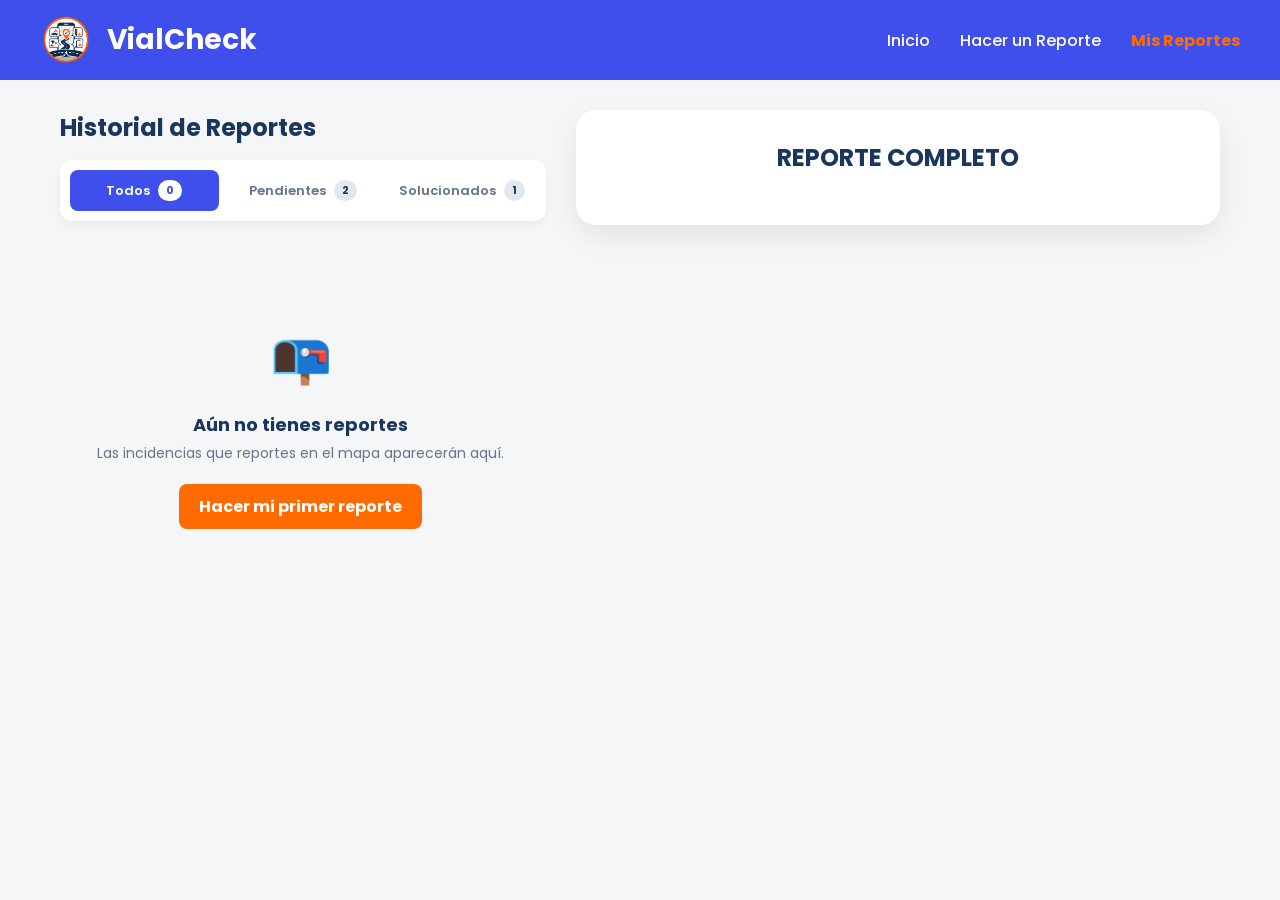
<file: VialCheck-Landing-Page/historial.html>
<!DOCTYPE html>
<html lang="es">
<head>
    <meta charset="UTF-8">
    <meta name="viewport" content="width=device-width, initial-scale=1.0">
    <title>VialCheck - Historial de Reportes</title>
    <link href="https://fonts.googleapis.com/css2?family=Poppins:wght@400;500;600;700&display=swap" rel="stylesheet">
    <link rel="stylesheet" href="css/historial.css">
</head>
<body>

    <!-- Menú de Navegación -->
    <nav class="topheader">
        <a href="index.html" class="logo">
            <img height="50" width="auto" src="img/Logo VialCheck.png" alt="Logo VialCheck" />
            <span class="logo-texto">VialCheck</span>
        </a>
        <ul class="Menu-Horizontal">
            <li><a href="index.html">Inicio</a></li>
            <li><a href="reporte.html">Hacer un Reporte</a></li>
            <li><a href="#" style="color: #FF6B00; font-weight: 700;">Mis Reportes</a></li>
        </ul>
    </nav>

    <!-- Contenedor Principal Desktop -->
    <main class="contenedor-desktop">
        
        <!-- Columna Izquierda: Lista de Reportes -->
        <section class="columna-lista">
            <div class="cabecera-lista">
                <h2>Historial de Reportes</h2>
                
                <!-- Filtros -->
                <div class="filtros">
                    <button class="btn-filtro activo">Todos <span class="badge">3</span></button>
                    <button class="btn-filtro">Pendientes <span class="badge badge-naranja">2</span></button>
                    <button class="btn-filtro">Solucionados <span class="badge badge-verde">1</span></button>
                </div>
            </div>

            <!-- Tarjetas de Reportes (Ahora se llenarán solas con JS) -->
            <div class="lista-tarjetas" id="contenedor-lista-tarjetas">
                <!-- Aquí aparecerá el mensaje de vacío o las tarjetas generadas -->
            </div>
        </section>

        <!-- Columna Derecha: Reporte Completo -->
        <section class="columna-detalle">
            <h2 class="titulo-detalle">Reporte Completo</h2>
            
            <div class="detalle-contenido" id="vista-detalle" style="display: none;">
                <!-- Foto del incidente -->
                <div class="foto-incidente">
                    <img src="img/Logo VialCheck.png" alt="Foto del reporte" id="det-foto">
                </div>

                <!-- Tarjeta Azul de Datos -->
                <div class="tarjeta-datos-azul">
                    <p class="det-num" id="det-num">-</p>
                    
                    <div class="fila-dato">
                        <p><strong>Dirección:</strong> <span id="det-dir">-</span></p>
                    </div>
                    <div class="fila-dato">
                        <p><strong>Hora:</strong> <span id="det-hora">-</span></p>
                    </div>
                    <div class="fila-dato">
                        <p><strong>Estado:</strong> <span id="det-estado" style="color: #F59E0B; font-weight: bold;">-</span></p>
                    </div>
                    <div class="fila-dato">
                        <p><strong>Tipo de incidencia:</strong> <span id="det-tipo">-</span></p>
                    </div>
                    <div class="fila-dato">
                        <p><strong>Visto:</strong> <span id="det-visto">-</span></p>
                    </div>

                    <div class="caja-descripcion">
                        <p class="titulo-desc">Descripción del ciudadano:</p>
                        <div class="texto-desc-blanco">
                            <p id="det-desc">-</p>
                        </div>
                    </div>
                </div>

                <!-- Botones de acción -->
                <div class="botones-accion-detalle">
                    <button class="btn-naranja-principal">Ver en el Mapa</button>
                    <button class="btn-rojo-eliminar" onclick="borrarHistorial()">Eliminar Todos</button>
                </div>
            </div>
        </section>
        </section>

    </main>

    <script src="js/historial.js"></script>
</body>
</html>
</file>
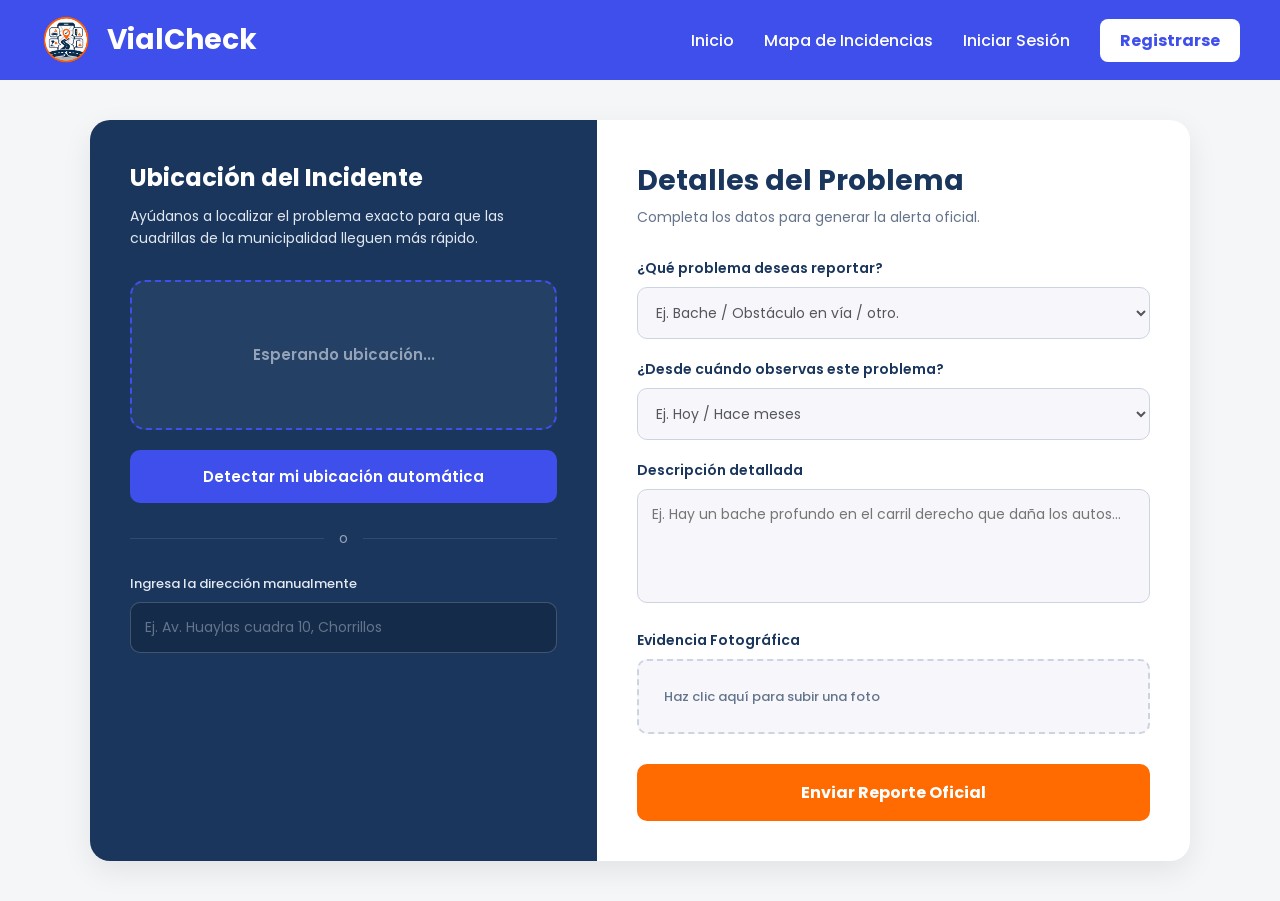
<file: VialCheck-Landing-Page/reporte.html>
<!DOCTYPE html>
<html lang="es">
<head>
    <meta charset="UTF-8">
    <meta name="viewport" content="width=device-width, initial-scale=1.0">
    <title>VialCheck - Nuevo Reporte</title>
    <link href="https://fonts.googleapis.com/css2?family=Poppins:wght@400;500;600;700&display=swap" rel="stylesheet">
    <link rel="stylesheet" href="css/reporte.css">
</head>
<body>

    <nav class="topheader">
        <a href="index.html" class="logo">
            <img height="50" width="auto" src="img/Logo VialCheck.png" alt="Logo VialCheck" />
            <span class="logo-texto">VialCheck</span>
        </a>
        <ul class="Menu-Horizontal">
            <li><a href="index.html">Inicio</a></li>
            <li><a href="index.html#mapa">Mapa de Incidencias</a></li>
            <li><a href="#" class="btn-login">Iniciar Sesión</a></li>
            <li><a href="#" class="btn-registro">Registrarse</a></li>
        </ul>
    </nav>

    <main class="contenedor-desktop" id="pantalla-formulario">
        
        <section class="columna-mapa">
            <div class="info-previa">
                <h2>Ubicación del Incidente</h2>
                <p>Ayúdanos a localizar el problema exacto para que las cuadrillas de la municipalidad lleguen más rápido.</p>
            </div>
            
            <div class="caja-ubicacion-actual">
                <p id="texto-ubicacion" class="texto-esperando">Esperando ubicación...</p>
            </div>

            <button type="button" class="btn-azul-secundario" id="btn-gps">
                Detectar mi ubicación automática
            </button>

            <div class="divisor-opcion">
                <span>o</span>
            </div>

            <div class="grupo-form-manual">
                <label for="ubicacion-manual">Ingresa la dirección manualmente</label>
                <input type="text" id="ubicacion-manual" placeholder="Ej. Av. Huaylas cuadra 10, Chorrillos">
            </div>
        </section>

        <section class="columna-formulario">
            <h2>Detalles del Problema</h2>
            <p class="subtitulo-form">Completa los datos para generar la alerta oficial.</p>
            
            <form id="form-reporte">
                <div class="grupo-form">
                    <label for="categoria">¿Qué problema deseas reportar?</label>
                    <select id="categoria" required>
                        <option value="" disabled selected>Ej. Bache / Obstáculo en vía / otro.</option>
                        <option value="bache">Bache o hueco</option>
                        <option value="semaforo">Semáforo inoperativo</option>
                        <option value="senalizacion">Falta de señalización</option>
                        <option value="alumbrado">Alumbrado público fallando</option>
                    </select>
                </div>

                <div class="grupo-form">
                    <label for="tiempo">¿Desde cuándo observas este problema?</label>
                    <select id="tiempo" required>
                        <option value="" disabled selected>Ej. Hoy / Hace meses</option>
                        <option value="hoy">Hoy</option>
                        <option value="semana">Hace una semana</option>
                        <option value="mes">Hace un mes o más</option>
                    </select>
                </div>

                <div class="grupo-form">
                    <label for="descripcion">Descripción detallada</label>
                    <textarea id="descripcion" rows="4" placeholder="Ej. Hay un bache profundo en el carril derecho que daña los autos..." required></textarea>
                </div>

                <div class="grupo-form">
                    <label>Evidencia Fotográfica</label>
                    <input type="file" id="foto-evidencia" accept="image/*" class="input-archivo-oculto">
                    <label for="foto-evidencia" class="area-subida-foto">
                        <span id="texto-archivo" class="texto-foto">Haz clic aquí para subir una foto </span>
                    </label>
                </div>

                <div id="msg-error" class="alerta alerta-error">Error: Por favor, completa todos los campos.</div>
                <div id="msg-exito" class="alerta alerta-exito">¡Validación correcta! Procesando...</div>

                <button type="submit" class="btn-naranja-principal">Enviar Reporte Oficial</button>
            </form>
        </section>
    </main>

    <main class="contenedor-confirmacion" id="pantalla-confirmacion" style="display: none;">
        <div class="tarjeta-exito">
            <div class="circulo-check">✔️</div>
            <h2>¡Reporte enviado con éxito!</h2>
            <p>Tu alerta ha sido registrada y enviada a la municipalidad. Recibirás una notificación cuando sea atendida.</p>
            <div class="grupo-botones-exito">
                <a href="historial.html" class="btn-naranja-principal" style="text-align: center; text-decoration: none; display: block;">Ver mi reporte</a>
                <button class="btn-azul-secundario" onclick="location.reload()">Hacer otro reporte</button>
                <a href="index.html" class="enlace-volver">Volver al Menú Principal</a>
            </div>
        </div>
    </main>

    <script src="js/reporte.js"></script>
</body>
</html>
</file>
<file: VialCheck-Landing-Page/css/historial.css>
/* Reseteo general y tipografía */
* { margin: 0; padding: 0; box-sizing: border-box; font-family: 'Poppins', sans-serif; }
body { background-color: #F4F6F8; color: #1A365D; min-height: 100vh; padding-top: 80px; }

/* === MENU TOPHEADER === */
.topheader { position: fixed; top: 0; left: 0; background-color: #3E4FEB; width: 100%; height: 80px; display: flex; justify-content: space-between; align-items: center; padding: 0 40px; z-index: 1000; }
.logo { display: flex; align-items: center; text-decoration: none; gap: 15px; }
.logo-texto { color: #FFFFFF; font-weight: 700; font-size: 28px; }
.Menu-Horizontal { list-style: none; display: flex; align-items: center; gap: 30px; }
.Menu-Horizontal li a { text-decoration: none; color: #FFFFFF; font-weight: 500; font-size: 16px; transition: 0.3s; }
.Menu-Horizontal li a:hover { color: #F59E0B; }

/* === CONTENEDOR PRINCIPAL DESKTOP === */
.contenedor-desktop { display: flex; max-width: 1200px; margin: 30px auto; gap: 30px; padding: 0 20px; align-items: flex-start; }

/* === COLUMNA IZQUIERDA: LISTA === */
.columna-lista { flex: 1; display: flex; flex-direction: column; gap: 20px; }
.cabecera-lista h2 { font-size: 24px; color: #1A365D; margin-bottom: 15px; }

.filtros { display: flex; gap: 10px; margin-bottom: 20px; background-color: #FFFFFF; padding: 10px; border-radius: 12px; box-shadow: 0 4px 10px rgba(0,0,0,0.05); }
.btn-filtro { flex: 1; padding: 10px; border: none; background-color: transparent; color: #64748B; font-weight: 600; font-size: 13px; border-radius: 8px; cursor: pointer; transition: 0.3s; display: flex; align-items: center; justify-content: center; gap: 8px; }
.btn-filtro.activo { background-color: #3E4FEB; color: #FFFFFF; }
.badge { background-color: #E2E8F0; color: #1A365D; padding: 2px 8px; border-radius: 20px; font-size: 11px; font-weight: 700; }
.btn-filtro.activo .badge { background-color: #FFFFFF; color: #3E4FEB; }

.lista-tarjetas { display: flex; flex-direction: column; gap: 15px; max-height: 700px; overflow-y: auto; padding-right: 5px; }

/* Tarjetas */
.tarjeta-reporte { background-color: #FFFFFF; border-radius: 15px; padding: 20px; box-shadow: 0 4px 15px rgba(0,0,0,0.05); cursor: pointer; transition: 0.3s; border: 2px solid transparent; }
.tarjeta-reporte:hover { transform: translateY(-3px); box-shadow: 0 8px 20px rgba(0,0,0,0.1); }
.tarjeta-reporte.activa { border-color: #3E4FEB; }

.tarjeta-header { display: flex; justify-content: space-between; align-items: center; margin-bottom: 15px; border-bottom: 1px solid #E2E8F0; padding-bottom: 10px; }
.num-reporte { font-weight: 700; color: #1A365D; font-size: 14px; }
.etiqueta-estado { padding: 5px 12px; border-radius: 20px; font-size: 12px; font-weight: 700; color: #FFFFFF; }
.estado-pendiente { background-color: #F59E0B; }
.estado-solucionado { background-color: #10B981; }

.tarjeta-body p { font-size: 13px; color: #54565E; margin-bottom: 5px; }
.btn-ver-detalles { width: 100%; background-color: #FF6B00; color: #FFFFFF; border: none; padding: 10px; border-radius: 8px; font-weight: 600; margin-top: 15px; cursor: pointer; transition: 0.3s; }
.btn-ver-detalles:hover { background-color: #E65A00; }

/* === COLUMNA DERECHA: DETALLE === */
.columna-detalle { flex: 1.2; background-color: #FFFFFF; border-radius: 20px; padding: 30px; box-shadow: 0 10px 30px rgba(0,0,0,0.08); position: sticky; top: 110px; }
.titulo-detalle { font-size: 24px; color: #1A365D; text-align: center; margin-bottom: 20px; text-transform: uppercase; }

.foto-incidente { width: 100%; height: 250px; border-radius: 15px; overflow: hidden; margin-bottom: 20px; background-color: #E2E8F0; }
.foto-incidente img { width: 100%; height: 100%; object-fit: cover; }

/* Tarjeta Azul Interior */
.tarjeta-datos-azul { background-color: #3E4FEB; border-radius: 15px; padding: 25px; color: #FFFFFF; margin-bottom: 20px; }
.det-num { font-size: 16px; font-weight: 700; margin-bottom: 20px; }
.fila-dato { margin-bottom: 12px; font-size: 14px; }
.fila-dato strong { font-weight: 600; color: #E2E8F0; margin-right: 5px; }

.caja-descripcion { margin-top: 25px; }
.titulo-desc { font-weight: 600; font-size: 14px; margin-bottom: 10px; }
.texto-desc-blanco { background-color: #FFFFFF; color: #54565E; padding: 15px; border-radius: 10px; font-size: 13px; line-height: 1.6; }

/* Botones de acción detalle */
.botones-accion-detalle { display: flex; gap: 15px; }
.btn-naranja-principal { flex: 1; background-color: #FF6B00; color: #FFFFFF; border: none; padding: 15px; border-radius: 10px; font-weight: 700; font-size: 15px; cursor: pointer; transition: 0.3s; }
.btn-naranja-principal:hover { background-color: #E65A00; }
.btn-rojo-eliminar { flex: 1; background-color: #EF4444; color: #FFFFFF; border: none; padding: 15px; border-radius: 10px; font-weight: 700; font-size: 15px; cursor: pointer; transition: 0.3s; }
.btn-rojo-eliminar:hover { background-color: #DC2626; }
</file>
<file: VialCheck-Landing-Page/css/reporte.css>
/* Reseteo general y tipografía */
* {
    margin: 0;
    padding: 0;
    box-sizing: border-box;
    font-family: 'Poppins', sans-serif;
}

body {
    background-color: #F4F6F8;
    color: #1A365D;
    display: flex;
    flex-direction: column;
    min-height: 100vh;
    padding-top: 80px; /* Para el menú fijo */
}

/* === MENU TOPHEADER (Heredado de tu index) === */
.topheader {
    position: fixed;
    top: 0;
    left: 0;
    background-color: #3E4FEB;
    width: 100%;
    height: 80px;
    display: flex;
    justify-content: space-between;
    align-items: center;
    padding: 0 40px;
    z-index: 1000;
}

.logo { display: flex; align-items: center; text-decoration: none; gap: 15px; }
.logo-texto { color: #FFFFFF; font-weight: 700; font-size: 28px; }
.Menu-Horizontal { list-style: none; display: flex; align-items: center; gap: 30px; }
.Menu-Horizontal li a { text-decoration: none; color: #FFFFFF; font-weight: 500; font-size: 16px; transition: 0.3s; }
.Menu-Horizontal li a:hover { color: #F59E0B; }
.btn-registro { background-color: #FFFFFF; color: #3E4FEB !important; padding: 10px 20px; border-radius: 8px; font-weight: 700 !important; }

/* === CONTENEDOR PRINCIPAL DESKTOP === */
.contenedor-desktop {
    display: flex;
    max-width: 1100px;
    margin: 40px auto;
    background-color: #FFFFFF;
    border-radius: 20px;
    box-shadow: 0 10px 30px rgba(0,0,0,0.08);
    overflow: hidden; /* Para que las esquinas no se salgan */
}

/* Columna Izquierda (Ubicación) */
.columna-mapa {
    flex: 1;
    background-color: #1A365D; /* Azul oscuro corporativo */
    padding: 40px;
    color: #FFFFFF;
    display: flex;
    flex-direction: column;
}

.info-previa h2 { font-size: 24px; margin-bottom: 10px; color: #FFFFFF; }
.info-previa p { font-size: 14px; color: #E2E8F0; margin-bottom: 30px; line-height: 1.6; }

/* Nueva Caja de Ubicación sin imagen */
.caja-ubicacion-actual {
    background-color: rgba(255, 255, 255, 0.05);
    border: 2px dashed #3E4FEB;
    border-radius: 15px;
    padding: 30px 20px;
    text-align: center;
    margin-bottom: 20px;
    min-height: 150px;
    display: flex;
    flex-direction: column;
    justify-content: center;
    align-items: center;
}

.icono-pin {
    font-size: 35px;
    margin-bottom: 10px;
}

.caja-ubicacion-actual p {
    font-size: 15px;
    font-weight: 600;
}

.texto-esperando { color: #94A3B8; }
.texto-detectado { color: #10B981; } /* Verde éxito */

.btn-azul-secundario {
    background-color: #3E4FEB;
    color: #FFFFFF;
    border: none;
    padding: 15px;
    border-radius: 10px;
    font-size: 15px;
    font-weight: 600;
    cursor: pointer;
    transition: 0.3s;
}

.btn-azul-secundario:hover { background-color: #2563EB; }

/* Separador "o" */
.divisor-opcion {
    display: flex;
    align-items: center;
    text-align: center;
    margin: 25px 0;
    color: #94A3B8;
}

.divisor-opcion::before, .divisor-opcion::after {
    content: '';
    flex: 1;
    border-bottom: 1px solid rgba(255, 255, 255, 0.1);
}

.divisor-opcion span {
    padding: 0 15px;
    font-size: 14px;
}

/* Campo Manual */
.grupo-form-manual label {
    display: block;
    font-size: 13px;
    color: #E2E8F0;
    margin-bottom: 8px;
    font-weight: 500;
}

.grupo-form-manual input {
    width: 100%;
    padding: 14px;
    border: 1px solid rgba(255, 255, 255, 0.2);
    border-radius: 10px;
    background-color: rgba(0, 0, 0, 0.2);
    color: #FFFFFF;
    font-size: 14px;
    outline: none;
    transition: 0.3s;
}

.grupo-form-manual input::placeholder { color: #64748B; }
.grupo-form-manual input:focus { border-color: #10B981; }

/* Columna Derecha (Formulario) */
.columna-formulario {
    flex: 1.2; /* Ligeramente más ancha */
    padding: 40px;
}

.columna-formulario h2 { color: #1A365D; font-size: 28px; margin-bottom: 5px; }
.subtitulo-form { color: #64748B; font-size: 14px; margin-bottom: 30px; }

.grupo-form { margin-bottom: 20px; }
.grupo-form label { display: block; font-size: 14px; font-weight: 600; color: #1A365D; margin-bottom: 8px; }

.grupo-form select,
.grupo-form textarea {
    width: 100%;
    padding: 14px;
    border: 1px solid #CBD5E1;
    border-radius: 10px;
    font-size: 14px;
    color: #54565E;
    background-color: #F7F7FB;
    outline: none;
    transition: border-color 0.3s;
}

.grupo-form select:focus,
.grupo-form textarea:focus { border-color: #3E4FEB; }
.grupo-form textarea { resize: none; }

/* Subida de foto profesional */
.input-archivo-oculto { display: none; }

.area-subida-foto {
    display: flex;
    flex-direction: column;
    align-items: center;
    justify-content: center;
    border: 2px dashed #CBD5E1;
    border-radius: 10px;
    padding: 25px;
    cursor: pointer;
    background-color: #F7F7FB;
    transition: 0.3s;
}

.area-subida-foto:hover { border-color: #3E4FEB; background-color: #EFF6FF; }
.icono-camara { font-size: 30px; margin-bottom: 5px; }
.texto-foto { font-size: 13px; color: #64748B; font-weight: 500; text-align: center; }

/* Botón Principal */
.btn-naranja-principal {
    width: 100%;
    background-color: #FF6B00;
    color: #FFFFFF;
    border: none;
    padding: 16px;
    border-radius: 10px;
    font-size: 16px;
    font-weight: 700;
    cursor: pointer;
    margin-top: 10px;
    transition: background-color 0.3s;
}

.btn-naranja-principal:hover { background-color: #E65A00; }

/* Alertas dinámicas */
.alerta {
    display: none;
    padding: 12px;
    border-radius: 8px;
    font-size: 13px;
    font-weight: 600;
    text-align: center;
    margin-top: 15px;
}

.alerta-error { background-color: #FEE2E2; color: #EF4444; border: 1px solid #FCA5A5; }
.alerta-exito { background-color: #D1FAE5; color: #10B981; border: 1px solid #6EE7B7; }

/* === PANTALLA CONFIRMACIÓN === */
.contenedor-confirmacion {
    display: flex;
    justify-content: center;
    align-items: center;
    flex: 1;
    padding: 40px;
}

.tarjeta-exito {
    background-color: #FFFFFF;
    padding: 50px 40px;
    border-radius: 20px;
    box-shadow: 0 10px 30px rgba(0,0,0,0.08);
    text-align: center;
    max-width: 500px;
    width: 100%;
}

.circulo-check {
    background-color: #10B981;
    color: white;
    width: 80px;
    height: 80px;
    border-radius: 50%;
    display: flex;
    justify-content: center;
    align-items: center;
    font-size: 40px;
    margin: 0 auto 20px auto;
    box-shadow: 0 10px 20px rgba(16,185,129,0.3);
}

.tarjeta-exito h2 { color: #1A365D; font-size: 26px; margin-bottom: 10px; }
.tarjeta-exito p { color: #64748B; font-size: 15px; margin-bottom: 30px; line-height: 1.6; }

.grupo-botones-exito { display: flex; flex-direction: column; gap: 15px; }

.enlace-volver {
    display: inline-block;
    color: #64748B;
    text-decoration: none;
    font-weight: 600;
    font-size: 14px;
    margin-top: 10px;
}

.enlace-volver:hover { color: #1A365D; }
</file>
